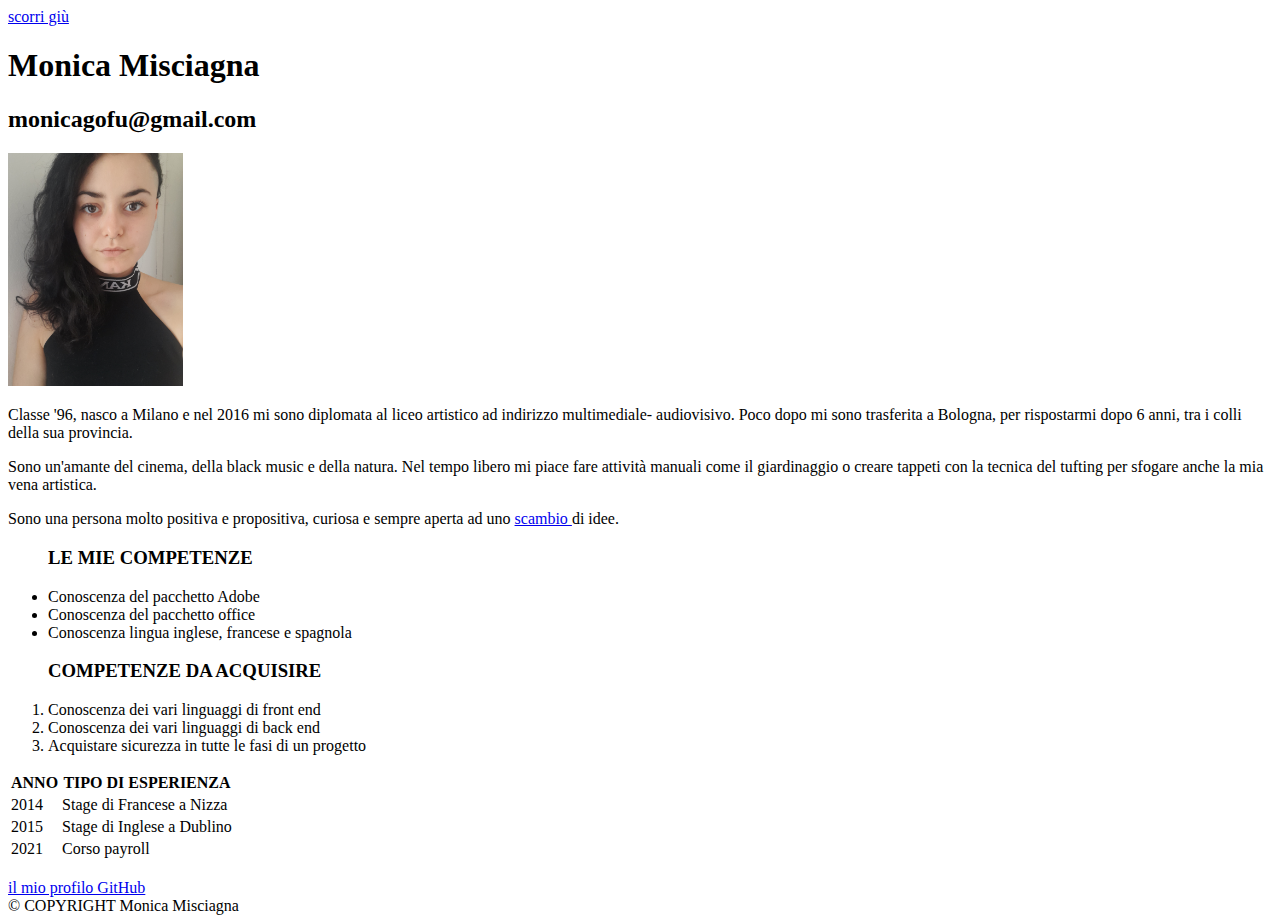
<file: esercizio giorno 1/index.html>
<!DOCTYPE html>
<html lang="en">
<head>
    <meta charset="UTF-8">
    <meta name="viewport" content="width=device-width, initial-scale=1.0">
    <title>Monica Misciagna</title>
</head>
<body>
  <div>
    <a href="#footer"> scorri giù </a>
  </div> 
  
  <h1>Monica Misciagna</h1>
    <h2>monicagofu@gmail.com</h2>
   <main> 
   
    
   <a href="#">
    <img src=20210810_154019.jpeg alt="foto profilo" width="175">
    </a>

    <div>
    <p>
       Classe '96, nasco a Milano e nel 2016 mi sono diplomata al liceo artistico ad indirizzo multimediale- audiovisivo. Poco dopo mi sono trasferita a Bologna, per rispostarmi dopo 6 anni, tra i colli della sua provincia.
    </p>
    <p>Sono un'amante del cinema, della black music e della natura. Nel tempo libero mi piace fare attività manuali come il giardinaggio o creare tappeti con la tecnica del tufting per sfogare anche la mia vena artistica. </p>
   <P>Sono una persona molto positiva e propositiva, curiosa e sempre aperta ad uno <a href=#>scambio </a> di idee. </P>
   
    </div>

    <div> <ul>
      <h3>LE MIE COMPETENZE</h3>
    <li>Conoscenza del pacchetto Adobe</li>
    <li>Conoscenza del pacchetto office</li>
    <li>Conoscenza lingua inglese, francese e spagnola</li>
  </ul>

    <ol>
      <h3>COMPETENZE DA ACQUISIRE</h3>
    <li>Conoscenza dei vari linguaggi di front end</li>
    <li>Conoscenza dei vari linguaggi di back end</li>
    <li>Acquistare sicurezza in tutte le fasi di un progetto</li>
  </ol>
    </div>
<div>
  <table>
    <tr><th>ANNO</th><th>TIPO DI ESPERIENZA</th></tr>
    <tr><td>2014</td><td>Stage di Francese a Nizza</td></tr>
    <tr><td>2015</td><td>Stage di Inglese a Dublino</td></tr>
    <tr><td>2021</td><td>Corso payroll</td></tr>
  </table>
</div>
</main>
<br/>

   <a href="https://github.com/MonicaMisciagna/MonicaMisciagna/tree/main">il mio profilo GitHub</a> 
   <footer id="footer">&copy; COPYRIGHT Monica Misciagna</footer>
</body>
</html>
</file>
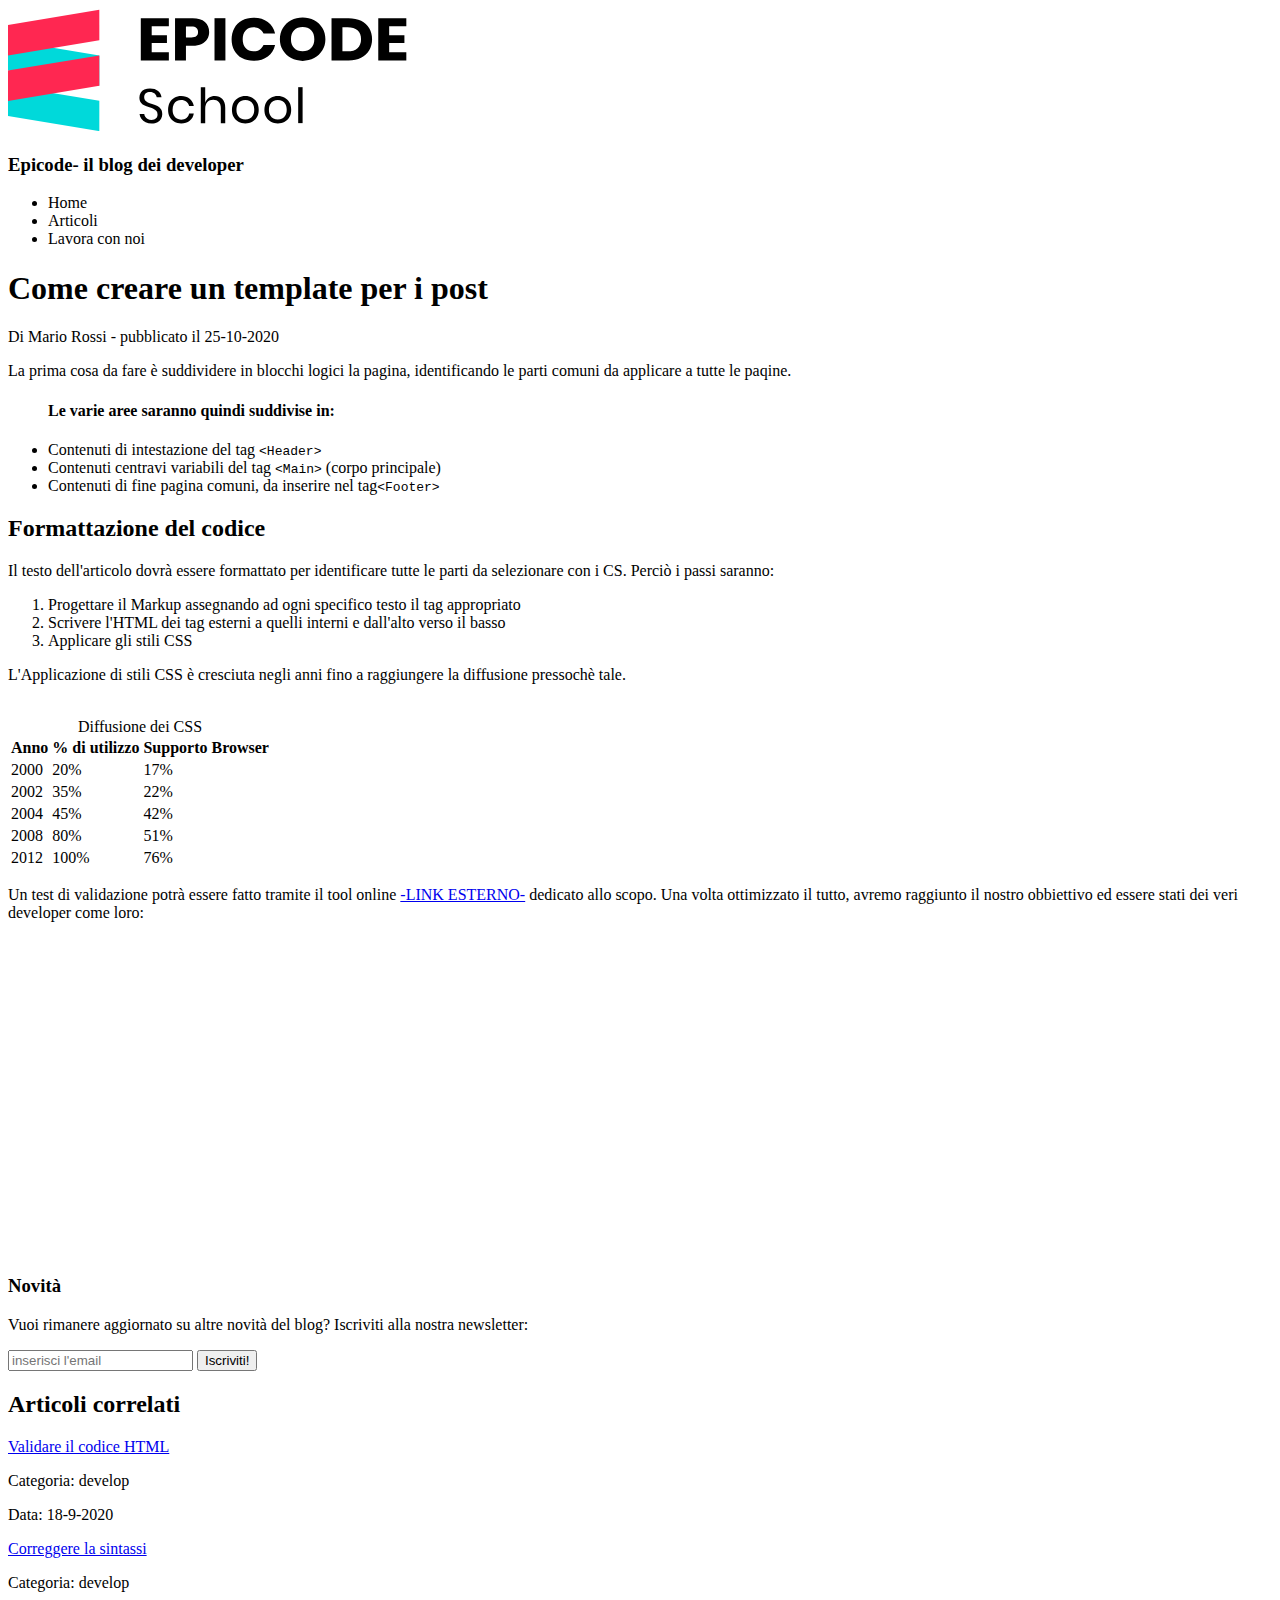
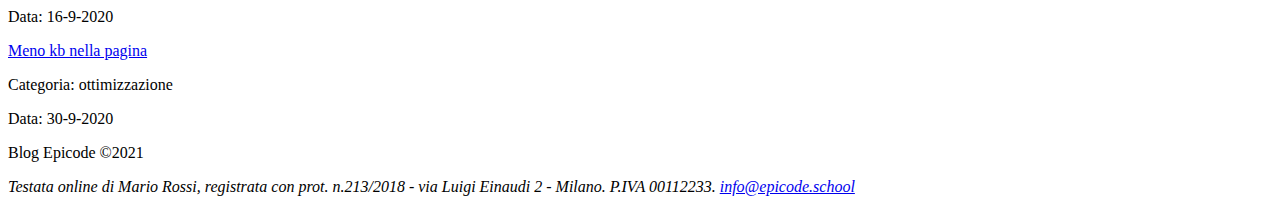
<file: esercizio giorno 2/index.html>
<!DOCTYPE html>
<html lang="en">
<head>
    <meta charset="UTF-8">
    <meta description="Primi passi operativi per creare un modello per una pagina HTML per un post. Scopri come iniziare in modo facile. "
    <meta name="viewport" content="width=device-width, initial-scale=1.0">
    <title>Sviluppo di una pagina web- Blog Epicode</title>
</head>
<body>
    <header>
     <img src=logo.svg alt="logo epicode">

     <h3>Epicode- il blog dei developer</h3>
      <nav>
           <ul>
            <li>Home</li>
            <li>Articoli</li>
            <li>Lavora con noi</li>
           </ul>
        </nav>
    </header>
<main>
    
 <h1>Come creare un template per i post</h1>
  <p>Di Mario Rossi - <span> pubblicato il 25-10-2020</span></p>
    <section> 
     <p>La prima cosa da fare è suddividere in blocchi logici la pagina, identificando le parti comuni da applicare a tutte le paqine.</p>
       <ul>
          <h4>Le varie aree saranno quindi suddivise in:</h4>
             <li>Contenuti di intestazione del tag <code>&lt;Header&gt;</code></li>
             <li>Contenuti centravi variabili del tag <code>&lt;Main&gt;</code> (corpo principale)</li>
             <li>Contenuti di fine pagina comuni, da inserire nel tag<code>&lt;Footer&gt;</code></li>
         </ul>
    </section> 
    </section> 
     <h2> Formattazione del codice</h2>
      <p>Il testo dell'articolo dovrà essere formattato per identificare tutte le parti da selezionare con i CS. Perciò i passi saranno:</p>
        <ol>
           <li>Progettare il Markup assegnando ad ogni specifico testo il tag appropriato</li>
          <li>Scrivere l'HTML dei tag esterni a quelli interni e dall'alto verso il basso  </li>
          <li>Applicare gli stili CSS</li>
        </ol>
     <p>L'Applicazione di stili CSS è cresciuta negli anni fino a raggiungere la diffusione pressochè tale.</p> 
    
       <br>
    
      <table>
          <caption>Diffusione dei CSS</caption>
         <thead>
               <tr>
                <th>Anno</th>
                <th>&percnt; di utilizzo</th>
                <th>Supporto Browser</th>
             </tr>
         </thead>
         <tbody>
          <tr> 
            <td>2000</td>
            <td>20&percnt;</td>
            <td>17&percnt;</td>
          </tr>
         <tr>
            <td>2002</td>
            <td>35&percnt;</td>
            <td>22&percnt;</td>
          </tr>
          <tr>
            <td>2004</td>
            <td>45&percnt;</td>
            <td>42&percnt;</td>
           </tr>
         <tr>
            <td>2008</td>
            <td>80&percnt;</td>
            <td>51&percnt;</td>
          </tr>
          <tr>
            <td>2012</td>
            <td>100&percnt;</td>
            <td>76&percnt;</td>
           </tr>  
           </tbody>   
     </table>
     <p> Un test di validazione potrà essere fatto tramite il tool online <a href="#">-LINK ESTERNO-</a> dedicato allo scopo. Una volta ottimizzato il tutto, avremo raggiunto il nostro obbiettivo  ed essere stati dei veri developer come loro:</p>
      <iframe width="560" height="315" src="https://www.youtube.com/embed/Jqz-OyVQBJ8?si=nY88FC1vL0KAl0iU" title="YouTube video player" frameborder="0" allow="accelerometer; autoplay; clipboard-write; encrypted-media; gyroscope; picture-in-picture; web-share" allowfullscreen></iframe>
    </section>
    <section>
     <h3>Novità</h3>
        <p>Vuoi rimanere aggiornato su altre novità del blog? Iscriviti alla nostra newsletter:</p>
        
           <form>
          
                <input type="email" name="user_email" id="user_email" placeholder="inserisci l'email" required> 
                <button type="submit">Iscriviti!</button>
          
            </form>
    </section>
    <aside>
        <h2>Articoli correlati</h2>
         <div>
            <a href="post2.html" title="Passaggi guidati per validare correttamente tutto il codice sviluppato">Validare il codice HTML</a>
            <p>Categoria: develop</p>
            <p>Data: 18-9-2020</p>
         </div>

         <div>
            <a href="post3.html" title="Passaggi guidati per controllare e correggere tutto il codice sviluppato">Correggere la sintassi</a>
            <p>Categoria: develop</p>
            <p>Data: 16-9-2020</p>
         </div>

         <div>
            <a href="post4.html" title="Consigli ed approcci per ridurre il peso della pagina">Meno kb nella pagina</a>
            <p>Categoria: ottimizzazione</p>
            <p>Data: 30-9-2020</p>
         </div>
    </aside>

</main>
    <footer><p>Blog Epicode &copy;2021</p>
        <address>Testata online di Mario Rossi, registrata con prot. n.213/2018 - via Luigi Einaudi 2 - Milano. P.IVA 00112233. <a href="mailto:info@epicode.school" title="contattami per informazioni/lavoro/privacy">info@epicode.school</a></address></footer>
</body>
</html>
</file>
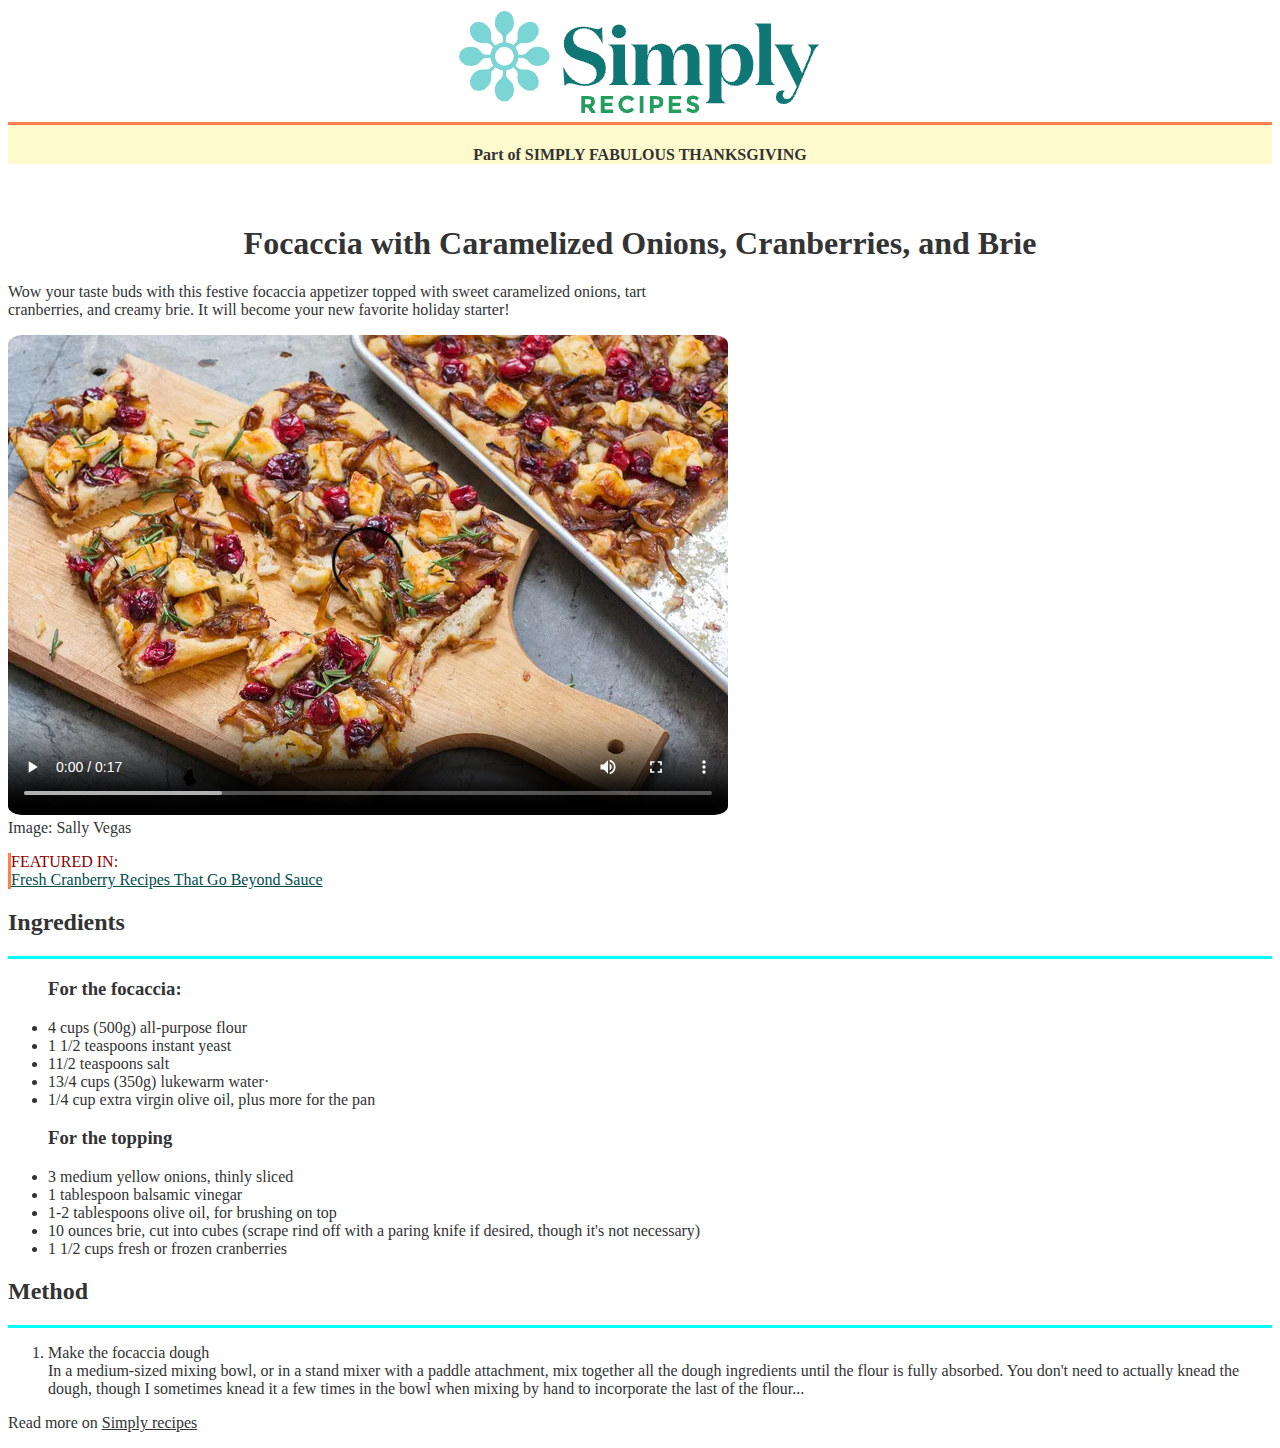
<file: esercizio giorno 3/index.html>
<!DOCTYPE html>
<html lang="en">
<head>
    <title>Simple Recipes</title>
    <link rel="stylesheet" href="styles.css"/>
    <meta charset="UTF-8">
    <meta name="viewport" content="width=device-width, initial-scale=1.0">
    
</head>
<body>
 <header >
    <img src=logo.png alt="logo simply recipes">
   <div class="div1"> <p ><h4>Part of <strong> SIMPLY FABULOUS THANKSGIVING</strong></h4></p></div>

</header>
<br>
 <main>
    <article >
        <h1>
            Focaccia with Caramelized Onions, Cranberries, and Brie

        </h1>
        <p>Wow your taste buds with this festive focaccia appetizer topped with sweet caramelized onions, tart <br>
            cranberries, and creamy brie. It will become your new favorite holiday starter! </p>
        <div id="player">
            <video controls poster="focaccia.png">
                <source src="focaccia.mp4" type="video/mp4">
                <br>

            

        </div>

        <figcaption id="Sottotitolo">Image: Sally Vegas</figcaption>

    </article> 
        <div class="correlato">
           <p id="featured">FEATURED IN:<br>
                 <a  href="#">Fresh Cranberry Recipes That Go Beyond Sauce</a></p>
        </div>
    
    <article>
       <div id="ingredients"> <h2 >Ingredients </h2></div>
        <ul><h3>For the focaccia:</h3>
            <li>4 cups (500g) all-purpose flour</li>
            <li>1 1/2 teaspoons instant yeast</li>
            <li>11/2 teaspoons salt</li>
            <li>13/4 cups (350g) lukewarm water·</li>
            <li>1/4 cup extra virgin olive oil, plus more for the pan</li>
     </ul>
     <ul>   <h3 >For the topping </h3>

        <li>3 medium yellow onions, thinly sliced</li>
            <li>1 tablespoon balsamic vinegar</li>
            <li>1-2 tablespoons olive oil, for brushing on top</li>
            <li>10 ounces brie, cut into cubes (scrape rind off with a paring knife if desired, though it's not necessary)</li>
            <li>1 1/2 cups fresh or frozen cranberries</li>
      </ul>
      
  
      <section>
     <div id="the"><h2 >Method</h2></div>
     <ol> <li>Make the focaccia dough <br>
    In a medium-sized mixing bowl, or in a stand mixer with a paddle attachment, mix together all the dough ingredients until the flour is fully absorbed. You don't need to actually knead the dough, though I sometimes knead it a few times in the bowl when mixing by hand to incorporate the last of the flour...
      </li></ol>
       </section>
    </article>

    

    
 

 </main> 

    <p>Read more on <a href="#"> Simply recipes</a></p>
 
</body>
</html>
</file>
<file: esercizio giorno 3/styles.css>
*{ color: #333;
   font-family: 'Times New Roman', Times, serif;
}
header{ text-align: center;
}
h1{ text-align: center;
}
article p a {color: #004d4c;
}
video{
    border-radius: 2%;
  
}


.div1{    
    border-top-color: coral;
    border-top-style: solid;
    color: #004d4c;
    background-color: lemonchiffon;
    }
#featured{color: darkred;

 }


 #sottotitolo{ color: grey;
    text-align: center;
    

  }


 .correlato{ border-left-style: solid;
    border-left-color:coral;

 }

 .correlato a { 
    color: #004d4c;
 }
 #ingredients{ border-bottom-style: solid;
    border-bottom-color: aqua;
    
 }

 #the{

    border-bottom-style: solid;
    border-bottom-color: aqua;
 }
</file>
